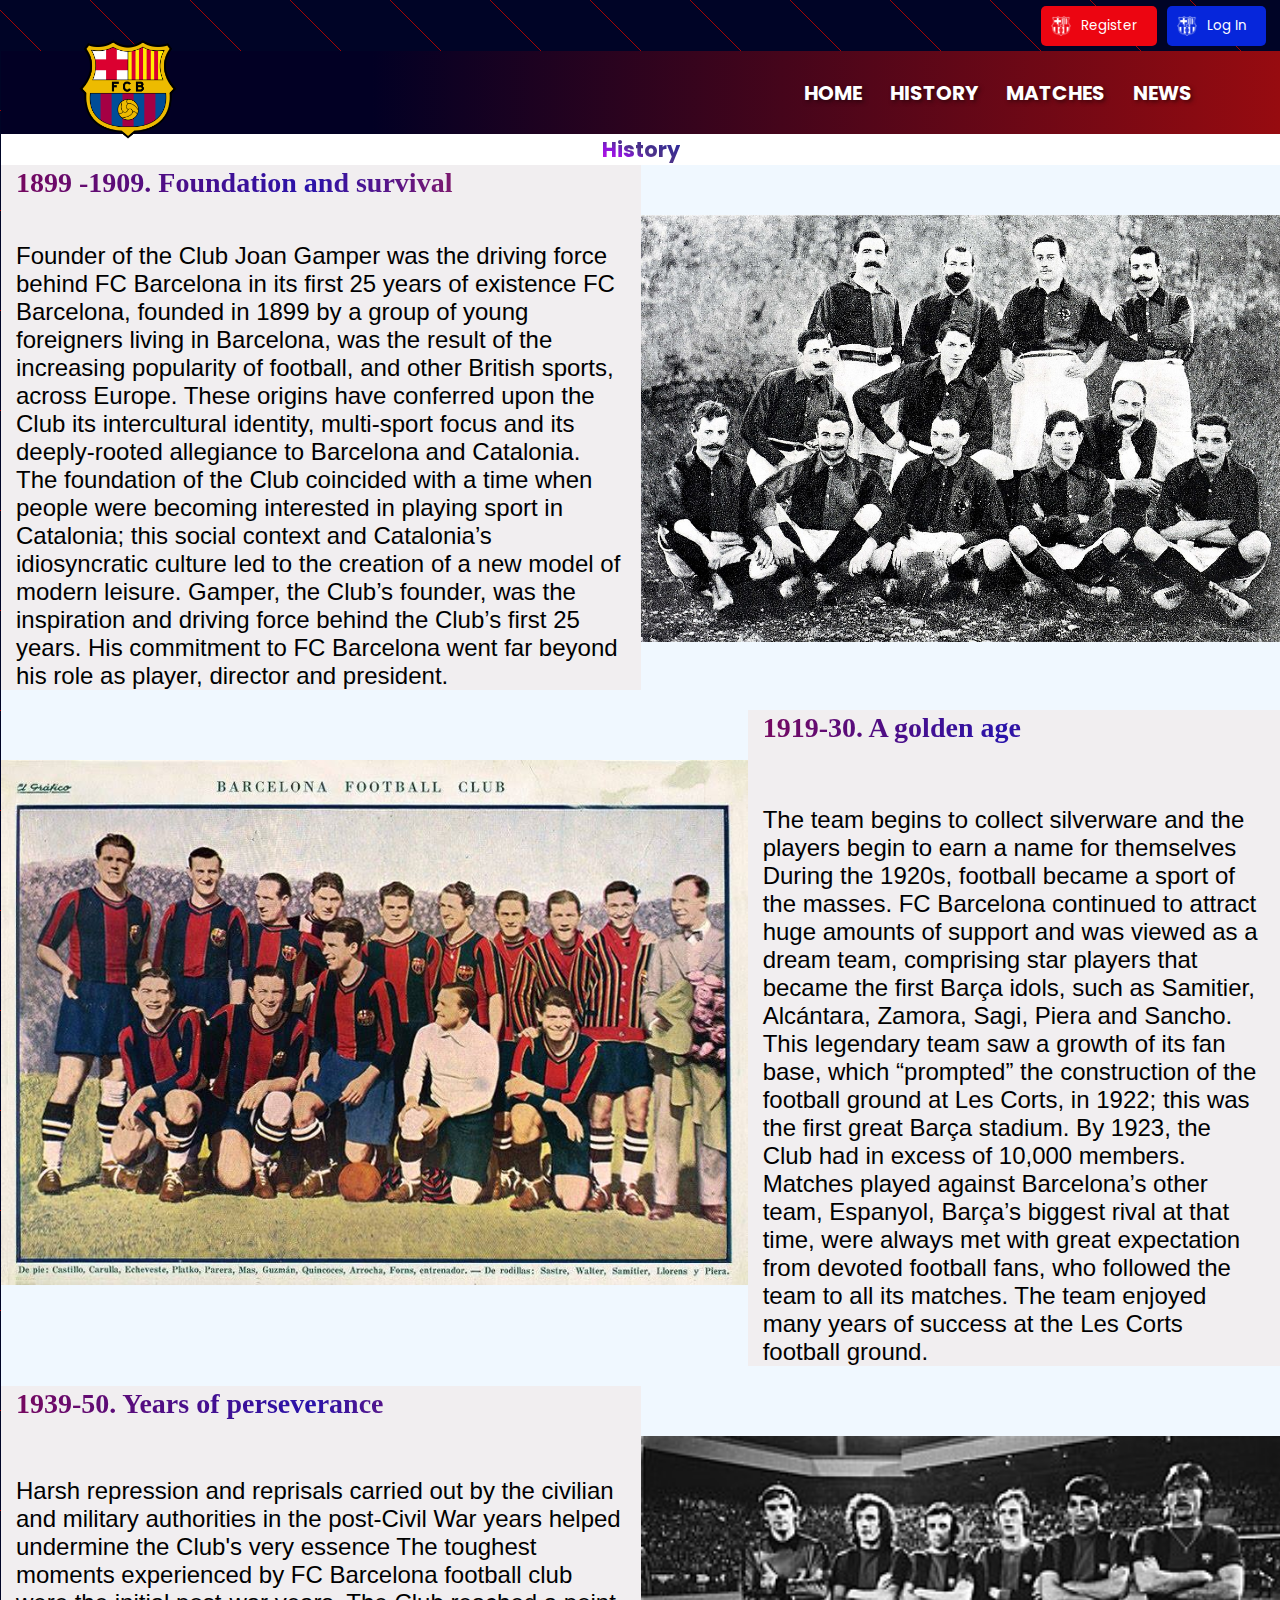
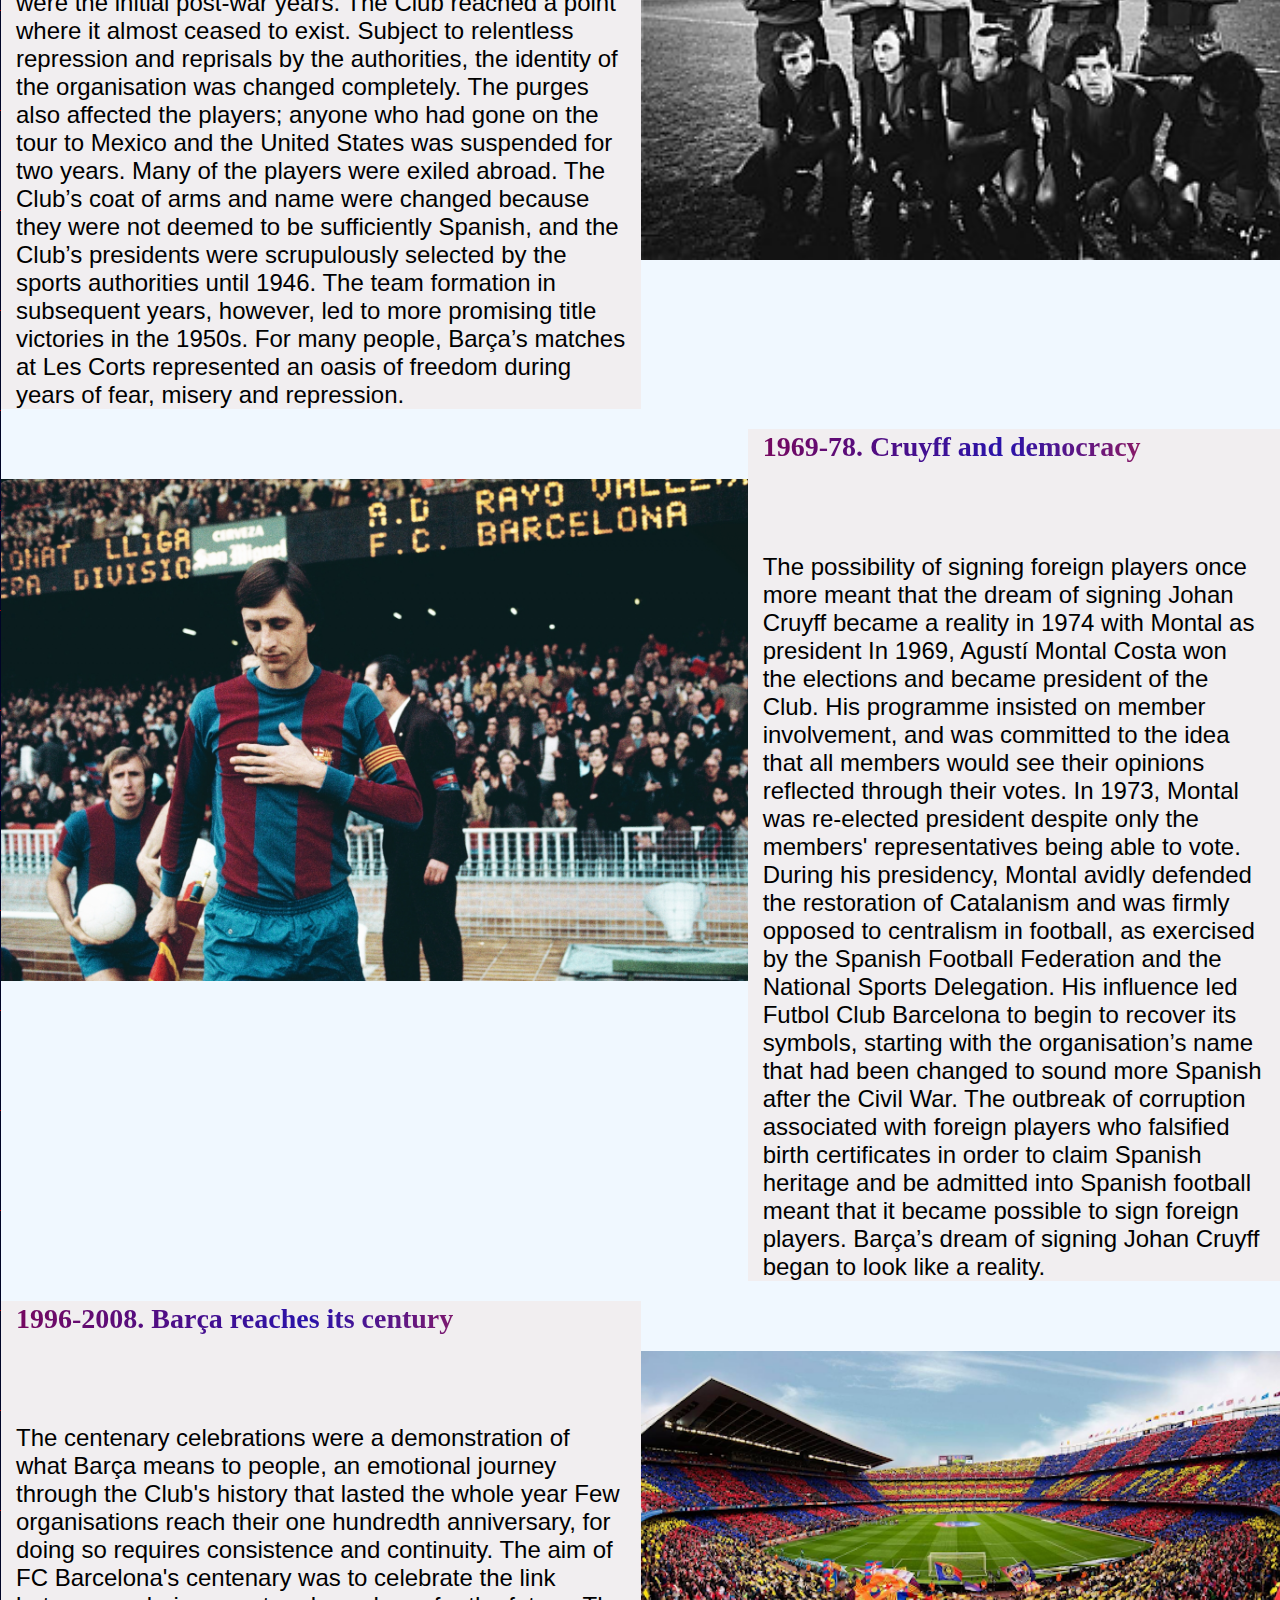
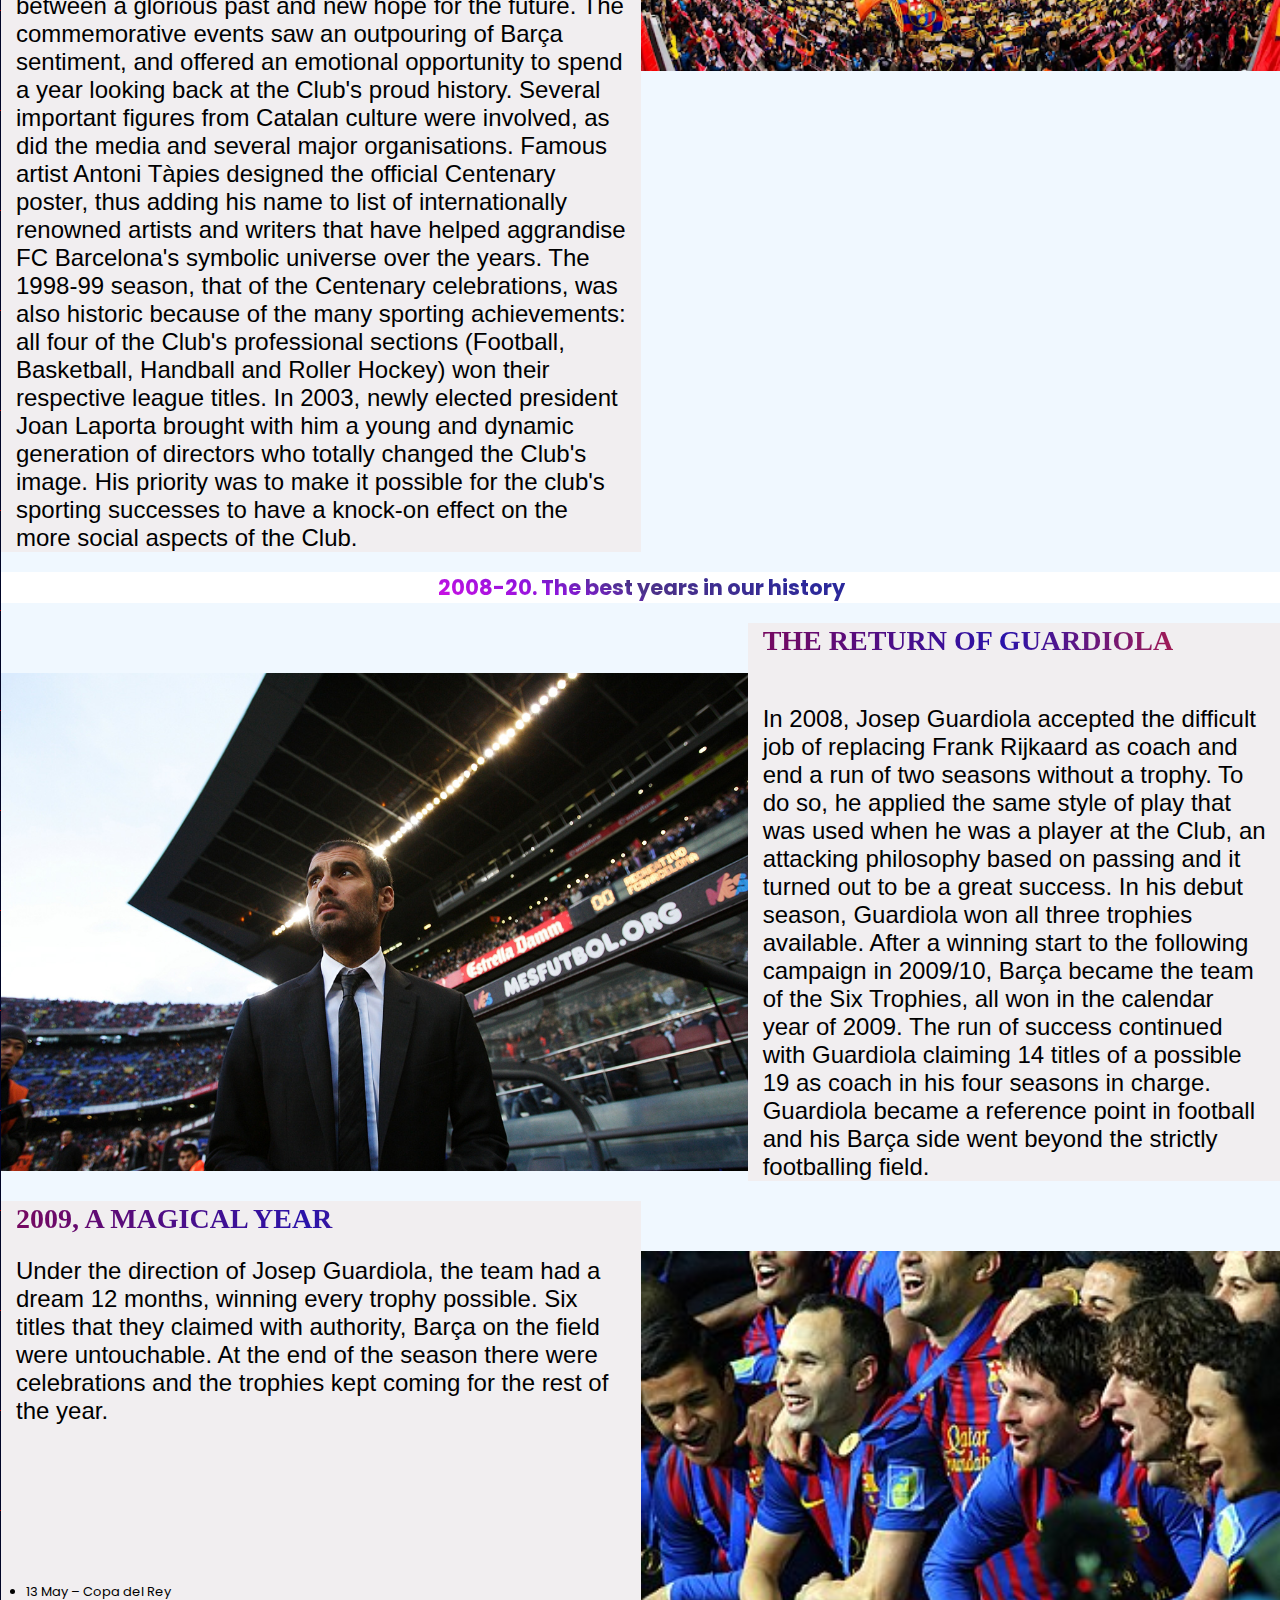
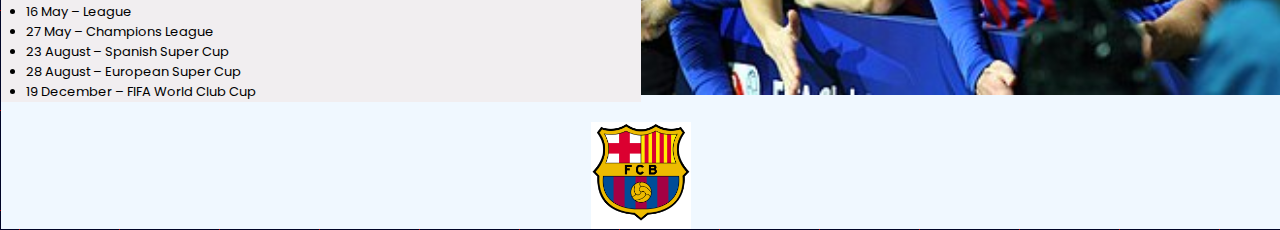
<file: PPW/history.html>
<!DOCTYPE html>
<html lang="en">

<head>
  <meta charset="UTF-8">
  <meta name="viewport" content="width=device-width, initial-scale=1.0">
  <title>FC Barcelona| HISTORY </title>
  <link rel="icon" type="image/x-icon" href="logo.png">
  <link rel="stylesheet" href="history.css">
  <link rel="preconnect" href="https://fonts.googleapis.com">
  <link rel="preconnect" href="https://fonts.gstatic.com" crossorigin>
  <link href="https://fonts.googleapis.com/css2?family=Poppins:wght@100;200;300;400;600;700&display=swap"
    rel="stylesheet">
</head>

<body>
  <section class="header">
    <div class="user-buttons">
      <button class="btn register-btn">Register</button>
      <button class="btn login-btn">Log In</button>
    </div>
    <nav>
      <a href="INDEX.HTML"><img src="logo.png" alt="Logo"></a>
      <div class="nav-links">
        <ul>
          <li><a href="">HOME</a></li>
          <li><a href="history.html">HISTORY</a></li>
          <li><a href="matches.html">MATCHES</a></li>
          <li><a href="news.html">NEWS</a></li>
          
        </ul>
      </div>
    </nav>
    <div class="decade">
      <h1>History</h1>
    </div>
    <section class="history">
      <section class="beggin">
        <div class="text">
          <h2>1899 -1909. Foundation and survival</h2>
          <p>Founder of the Club Joan Gamper was the driving force behind FC Barcelona in its first 25 years of
            existence
            FC Barcelona, founded in 1899 by a group of young foreigners living in Barcelona, was the result of the
            increasing popularity of football, and other British sports, across Europe. These origins have conferred
            upon
            the Club its intercultural identity, multi-sport focus and its deeply-rooted allegiance to Barcelona and
            Catalonia. The foundation of the Club coincided with a time when people were becoming interested in playing
            sport in Catalonia; this social context and Catalonia’s idiosyncratic culture led to the creation of a new
            model
            of modern leisure. Gamper, the Club’s founder, was the inspiration and driving force behind the Club’s first
            25
            years. His commitment to FC Barcelona went far beyond his role as player, director and president.</p>
        </div>
        <div class="image-history">
          <img src="Vitrina-1.v1311695239.jpg" alt="">
        </div>
      </section>
      <section class="beggin1">
        <div class="image-history">
          <img src="Barcelona_fc_lamina_elgrafico.jpg" alt="">
        </div>
        <div class="text">
          <h2>1919-30. A golden age</h2>
          <p>The team begins to collect silverware and the players begin to earn a name for themselves
            During the 1920s, football became a sport of the masses. FC Barcelona continued to attract huge amounts of
            support and was viewed as a dream team, comprising star players that became the first Barça idols, such as
            Samitier, Alcántara, Zamora, Sagi, Piera and Sancho.

            This legendary team saw a growth of its fan base, which “prompted” the construction of the football ground
            at
            Les Corts, in 1922; this was the first great Barça stadium. By 1923, the Club had in excess of 10,000
            members.

            Matches played against Barcelona’s other team, Espanyol, Barça’s biggest rival at that time, were always met
            with great expectation from devoted football fans, who followed the team to all its matches. The team
            enjoyed
            many years of success at the Les Corts football ground.</p>
        </div>
      </section>
      <section class="beggin">
        <div class="text">
          <h2>1939-50. Years of perseverance</h2>
          <p>Harsh repression and reprisals carried out by the civilian and military authorities in the post-Civil War
            years helped undermine the Club's very essence
            The toughest moments experienced by FC Barcelona football club were the initial post-war years. The Club
            reached a point where it almost ceased to exist. Subject to relentless repression and reprisals by the
            authorities, the identity of the organisation was changed completely.

            The purges also affected the players; anyone who had gone on the tour to Mexico and the United States was
            suspended for two years. Many of the players were exiled abroad. The Club’s coat of arms and name were
            changed because they were not deemed to be sufficiently Spanish, and the Club’s presidents were scrupulously
            selected by the sports authorities until 1946.

            The team formation in subsequent years, however, led to more promising title victories in the 1950s. For
            many people, Barça’s matches at Les Corts represented an oasis of freedom during years of fear, misery and
            repression.</p>
        </div>
        <div class="image-history">
          <img src="history2.jpg" alt="">
        </div>
      </section>
      <section class="beggin1">
        <div class="image-history">
          <img src="OFS_Cruyff_Barcelona_1977-1.webp" alt="">
        </div>
        <div class="text">
          <h2>1969-78. Cruyff and democracy</h2>
          <p>The possibility of signing foreign players once more meant that the dream of signing Johan Cruyff became a
            reality in 1974 with Montal as president
            In 1969, Agustí Montal Costa won the elections and became president of the Club. His programme insisted on
            member involvement, and was committed to the idea that all members would see their opinions reflected
            through their votes. In 1973, Montal was re-elected president despite only the members' representatives
            being able to vote.

            During his presidency, Montal avidly defended the restoration of Catalanism and was firmly opposed to
            centralism in football, as exercised by the Spanish Football Federation and the National Sports Delegation.
            His influence led Futbol Club Barcelona to begin to recover its symbols, starting with the organisation’s
            name that had been changed to sound more Spanish after the Civil War.

            The outbreak of corruption associated with foreign players who falsified birth certificates in order to
            claim Spanish heritage and be admitted into Spanish football meant that it became possible to sign foreign
            players. Barça’s dream of signing Johan Cruyff began to look like a reality.</p>
        </div>
      </section>
      <section class="beggin">
        <div class="text">
          <h2>1996-2008. Barça reaches its century</h2>
          <p>The centenary celebrations were a demonstration of what Barça means to people, an emotional journey through
            the Club's history that lasted the whole year
            Few organisations reach their one hundredth anniversary, for doing so requires consistence and continuity.
            The aim of FC Barcelona's centenary was to celebrate the link between a glorious past and new hope for the
            future.

            The commemorative events saw an outpouring of Barça sentiment, and offered an emotional opportunity to spend
            a year looking back at the Club's proud history. Several important figures from Catalan culture were
            involved, as did the media and several major organisations. Famous artist Antoni Tàpies designed the
            official Centenary poster, thus adding his name to list of internationally renowned artists and writers that
            have helped aggrandise FC Barcelona's symbolic universe over the years.

            The 1998-99 season, that of the Centenary celebrations, was also historic because of the many sporting
            achievements: all four of the Club's professional sections (Football, Basketball, Handball and Roller
            Hockey) won their respective league titles.

            In 2003, newly elected president Joan Laporta brought with him a young and dynamic generation of directors
            who totally changed the Club's image. His priority was to make it possible for the club's sporting successes
            to have a knock-on effect on the more social aspects of the Club.</p>
        </div>
        <div class="image-history">
          <img src="barca.png" alt="">
        </div>
      </section>
      <div class="decade">
        <h1>2008-20. The best years in our history</h1>
      </div>
      <section class="beggin1">
        <div class="image-history">
          <img src="PepGuardiola.jpg" alt="">
        </div>
        <div class="text">
          <h2>THE RETURN OF GUARDIOLA </h2>
          <p>In 2008, Josep Guardiola accepted the difficult job of replacing Frank Rijkaard as coach and end a run of
            two seasons without a trophy. To do so, he applied the same style of play that was used when he was a player
            at the Club, an attacking philosophy based on passing and it turned out to be a great success.

            In his debut season, Guardiola won all three trophies available. After a winning start to the following
            campaign in 2009/10, Barça became the team of the Six Trophies, all won in the calendar year of 2009. The
            run of success continued with Guardiola claiming 14 titles of a possible 19 as coach in his four seasons in
            charge. Guardiola became a reference point in football and his Barça side went beyond the strictly
            footballing field.</p>
        </div>
      </section>
      <section class="beggin">
        <div class="text">
          <h2>2009, A MAGICAL YEAR </h2>
          <p>Under the direction of Josep Guardiola, the team had a dream 12 months, winning every trophy possible. Six
            titles that they claimed with authority, Barça on the field were untouchable. At the end of the season there
            were celebrations and the trophies kept coming for the rest of the year.</p>
            <ul>
              <li>13 May – Copa del Rey</li>
              <li>16 May – League</li>
              <li>27 May – Champions League</li>
              <li>23 August – Spanish Super Cup</li>
              <li>28 August – European Super Cup</li>
              <li>19 December – FIFA World Club Cup</li>
            </ul>
        </div>
        <div class="image-history">
          <img src="2011.jpg" alt="">
        </div>
      </section>
      <div class="logof">
        <a href="index.html"><img src="logo.png" alt=""></a>
      </div>
    </section>
  </section>
  </section>
</body>

</html>
</file>
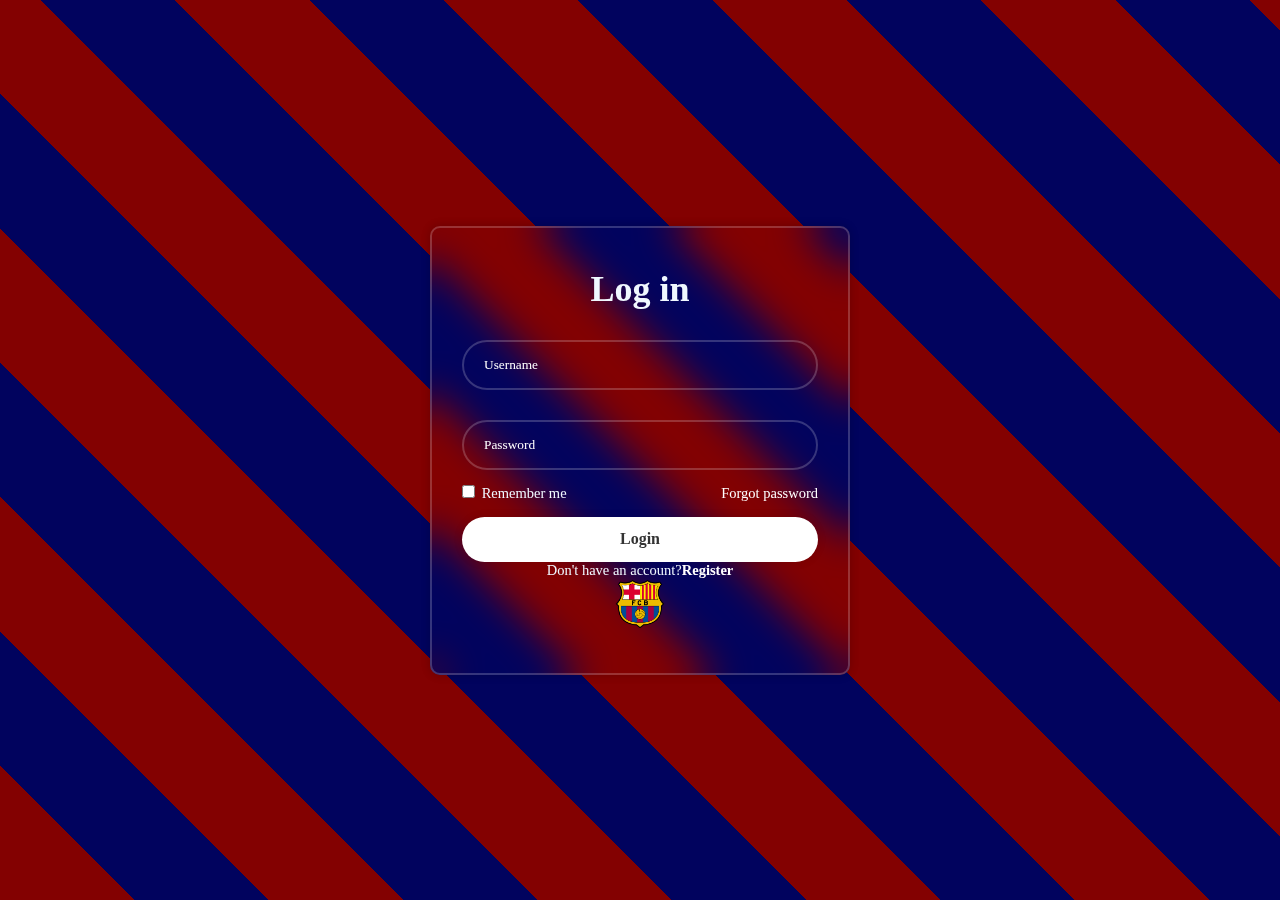
<file: PPW/login.html>
<!DOCTYPE html>
<html lang="en">

<head>
    <meta charset="UTF-8">
    <meta name="viewport" content="width=device-width, initial-scale=1.0">
    <title>FC Barcelona|Log in</title>
    <link rel="stylesheet" href="login.css">
</head>

<body>
    <div class="wrapper">
        <form action="">
            <h1>Log in</h1>
            <div class="input-box">
                <input type="text" placeholder="Username" required>
                <i class="bx bxs-user"></i>
            </div>
            <div class="input-box">
                <input type="password" placeholder="Password" required>
                <i class="bx bxs-lock-alt"></i>

            </div>

            <div class="remember-forgot">
                <label><input type="checkbox"> Remember me</label>
                <a href="#">Forgot password</a>
            </div>

            <button type="submit" class="btn">Login</button>

            <div class="register-link">
                <p> Don't have an account?<a href="register.html">Register</a>
                </p>
            </div>
            <div class="back">
                <a href="index.html"><img src="logo.png" alt=""></a>
            </div>
        </form>
    </div>

</body>

</html>
</file>
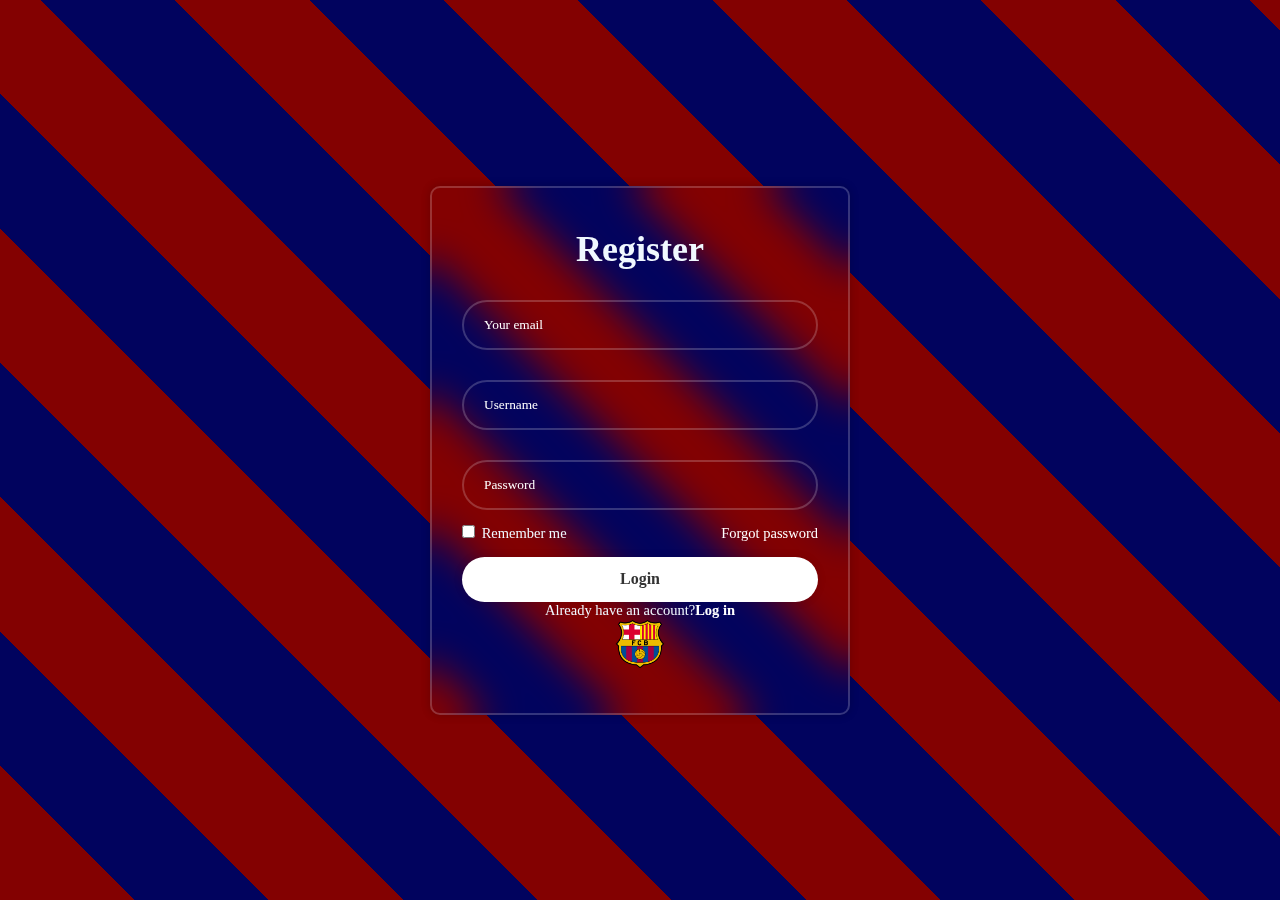
<file: PPW/register.html>
<!DOCTYPE html>
<html lang="en">

<head>
    <meta charset="UTF-8">
    <meta name="viewport" content="width=device-width, initial-scale=1.0">
    <title>FC Barcelona|Register</title>
    <link rel="stylesheet" href="register.css">
</head>

<body>
    <div class="wrapper">
        <form action="">
            <h1>Register</h1>
            <div class="input-box">
                <input type="text" placeholder="Your email" required>
                <i class="bx bxs-user"></i>
            </div>
            <div class="input-box">
                <input type="text" placeholder="Username" required>
                <i class="bx bxs-user"></i>
            </div>

            <div class="input-box">
                <input type="password" placeholder="Password" required>
                <i class="bx bxs-lock-alt"></i>
            </div>

            <div class="remember-forgot">
                <label><input type="checkbox"> Remember me</label>
                <a href="#">Forgot password</a>
            </div>

            <button type="submit" class="btn">Login</button>

            <div class="register-link">
                <p> Already have an account?<a href="login.html">Log in</a>
                </p>
            </div>
            <div class="back">
                <a href="index.html"><img src="logo.png" alt=""></a>
            </div>
        </form>
    </div>

</body>

</html>
</file>
<file: PPW/history.css>
* {
  margin: 0;
  padding: 0;
  font-family: 'Poppins', sans-serif;
}

.header {
  min-height: 100vh;
  width: 100%;
  background-image: repeating-linear-gradient(45deg, #a30404 0, #a30404 0.5px, transparent 0, transparent 50%);
  background-size: 100px 100px;
  background-color: #000426;
  background-position: top center;
  position: relative;
  border: 1px solid transparent;
}

.user-buttons {
  display: flex;
  justify-content: flex-end;
  align-items: center;
  margin-right: 20px;
  margin-top: 5px;
}

.register-btn,
.login-btn {
  background-color: #ec0511;
  color: white;
  padding: 10px 20px;
  border: none;
  border-radius: 5px;
  margin-right: 10px;
  background-image: url('white_logo.png');
  background-size: 20px 20px;
  background-position: 10px center;
  background-repeat: no-repeat;
  padding-left: 40px;
  cursor: pointer;
}

.login-btn {
  background-color: #0626db;
}

.btn:hover,
.login-btn:hover {
  background-color: #0056b3;
}

nav {
  background: rgb(2, 0, 36);
  background: linear-gradient(90deg, rgba(2, 0, 36, 1) 29%, rgba(151, 11, 16, 1) 100%);
  height: 32px;
  display: flex;
  padding: 2% 6%;
  justify-content: space-between;
  align-items: center;
  margin-top: 5px;
}

nav ul li:hover a {
  color: yellow;
  text-decoration: underline;
}

nav img {
  filter: blur(0px);
  width: 100px;
}

.nav-links {
  flex: 1;
  text-align: right;
}

.nav-links ul li {
  list-style: none;
  display: inline-block;
  padding: 8px 12px;
  position: relative;
  color: white;
  text-decoration: none;
  font-size: 20px;
  font-weight: bold;
  text-transform: uppercase;
  text-shadow: 2px 2px 4px rgba(0, 0, 0, 0.5);
}

.nav-links ul li a {
  color: white;
  text-decoration: none;
  font-size: 20px;
}

.nav-links img {
  width: 30px;
  height: auto;
  margin-left: 5px;
}




.decade {
  display: flex;
  justify-content: center;
  background-color: white;
}

.decade h1 {
  background: linear-gradient(22deg, rgba(210, 16, 228, 1) 0%, rgba(140, 21, 220, 1) 30%, rgba(75, 51, 141, 1) 48%, rgba(76, 49, 136, 1) 51%, rgba(61, 45, 145, 1) 67%, rgba(45, 41, 154, 1) 84%, rgba(39, 40, 157, 1) 100%, rgba(30, 37, 163, 0) 100%);
  color: transparent;
  -webkit-background-clip: text;
  background-clip: text;
  font-size: 56px;

}

.history {
  background-color: aliceblue;
  display: grid;
  grid-template-rows: auto;
  row-gap: 20px;
}

.beggin {
  display: grid;
  grid-template-columns: 7fr 7fr;
  column-gap: none;
}

.beggin ul {
  margin-top: 0px;
  font-size: 28px;
  margin-left: 12px;
}

.beggin1 {
  display: grid;
  grid-template-columns: 7fr 5fr;
  column-gap: none;
}

.text {
  background-color: rgba(241, 234, 234, 0.7);
  width: 800px;
  display: grid;
  grid-template-rows: 1fr 6fr;
  row-gap: none;
}

.text:hover {
  background: rgb(58, 61, 116);
  background: linear-gradient(3deg, rgba(58, 61, 116, 1) 0%, rgba(30, 37, 163, 0) 100%);
}

.text h2 {
  height: 50px;
  margin-left: 15px;
  margin-right: 15px;
  margin-top: 2px;
  font-family: Cambria, Cochin, Georgia, Times, 'Times New Roman', serif;
  font-size: 36px;
  font-weight: 800;
  background-image: linear-gradient(90deg, rgba(118, 8, 95, 1) 0%, rgba(41, 19, 170, 1) 48%, rgba(226, 31, 38, 1) 100%);
  color: transparent;
  -webkit-background-clip: text;
  background-clip: text;
}

.text p {
  margin-left: 15px;
  margin-right: 15px;
  margin-top: 2px;
  margin-bottom: auto;
  font-size: 25px;
  font-weight: 500;
  font-family: 'Gill Sans', 'Gill Sans MT', Calibri, 'Trebuchet MS', sans-serif;
}

.image-history {
  margin-left: none;

}

.image-history img {
  margin-top: 50px;
  width: 650px;
  height: auto;
}

.image-history img:hover {
  background-color: linear-gradient(90deg, rgba(118, 8, 95, 1) 0%, rgba(41, 19, 170, 1) 48%, rgba(226, 31, 38, 1) 100%);
  transform: scale(0.9);
  transition: all .3s ease-out;
}

.logof {
  background-color: white;
  justify-self: center;
}

.logof img {
  width: 100px;
  height: 100px;

}

.logof:hover {
  transform: scale(1.1);
}

@media only screen and (max-width: 375px) {
  .user-buttons {
    justify-content: flex-end;
    margin-right: 5px;
  }

  .register-btn,
  .login-btn {
    display: flex;
    justify-content: space-around;
    padding: 8px 16px;
    margin-right: 5px;
    padding: 10px 20px;
    border: none;
    border-radius: 5px;
    margin-right: 10px;
    background-position: 10px center;
    padding-left: 40px;
  }

  nav {
    height: 50px;
    display: flex;
    flex-direction: row;
    flex-wrap: wrap;
    align-content: flex-end;
    justify-content: center;
    align-items: center;
    font-size: 10px;
  }

  nav img {
    margin-top: 50px;
    width: 10%;

  }

  .nav-links {
    font-size: 12px;
  }

  .nav-links ul li a {
    margin-top: 0;
    padding: 2px 4px;
    font-size: 5px;
  }

  .decade h1 {
    font-size: 20px;
  }

  .history {
    display: grid;
    grid-template-columns: auto;
  }

  .beggin {
    display:flex;
    flex-direction: column;
    column-gap: 15px;
  }
  .beggin1{
    display:flex;
    flex-direction: column;
    column-gap: 15px;
  }
  .text{
    width: 330px;
    height: 300px;
  }
  .text h2{
    font-size: 16px;
  }
  .text p{
    font-size: 13px;
  }
  .image-history img{
    width: 300px;
  }
  .beggin ul li{
    margin-left: 2%;
    font-size: 13px;
  }

}
@media only screen and (max-width: 600px) and (min-width: 374px) {
  .user-buttons {
    justify-content: flex-end;
    margin-right: 5px;
  }

  .register-btn,
  .login-btn {
    display: flex;
    justify-content: space-around;
    padding: 8px 16px;
    margin-right: 5px;
    padding: 10px 20px;
    border: none;
    border-radius: 5px;
    margin-right: 10px;
    background-position: 10px center;
    padding-left: 40px;
  }

  nav {
    height: 30px;
    display: flex;
    flex-direction: row;
    flex-wrap: wrap;
    align-content: flex-end;
    justify-content: center;
    align-items: center;
    font-size: 15px;
  }

  nav img {
    margin-top: 50px;
    width: 10%;

  }

  .nav-links {
      display:flex;
      justify-content: flex-end;
      align-items: flex-end;
    }
    .nav-links ul {
      display:flex;
      margin-left: 100px;
    }
  

  .nav-links ul li a {
    margin-top: 0;
    padding: 2px 4px;
    font-size: 10px;
  }

  .decade h1 {
    font-size: 21px;
  }

  .history {
    display: grid;
    grid-template-columns: auto;
  }

  .beggin {
    display:flex;
    flex-direction: column;
    gap: 15px;
  }
  .beggin1{
    display:flex;
    flex-direction: column;
    gap: 15px;
  }
  .text{
    width: 100%;
    height: auto;
  }
  .text h2{
    font-size: 28px;
  }
  .text p{
    font-size: 24px;
  }
  .image-history img{
    width: 100%;
  }
  .beggin ul li{
    margin-left: 2%;
    font-size: 13px;
  }

}
@media only screen and (max-width: 900px) and (min-width: 599px) {
  .user-buttons {
    justify-content: flex-end;
    margin-right: 5px;
  }

  .register-btn,
  .login-btn {
    display: flex;
    justify-content: space-around;
    background-position: 10px center;
    padding-left: 40px;
  }

  nav {
    height: 30px;
    display: flex;
    flex-direction: row;
    flex-wrap: wrap;
    align-content: flex-end;
    justify-content: center;
    align-items: center;
    font-size: 15px;
  }

  nav img {
    margin-top: 50px;
    width: 10%;

  }

  .nav-links {
      display:flex;
      justify-content: flex-end;
      align-items: flex-end;
    }
  

  .nav-links ul li a {
    margin-top: 0;
    padding: 2px 4px;
    font-size: 5px;
  }

  .decade h1 {
    font-size: 21px;
  }

  .history {
    display: grid;
    grid-template-columns: auto;
  }

  .beggin {
    display:flex;
    flex-direction: column;
    gap: 15px;
  }
  .beggin1{
    display:flex;
    flex-direction: column;
    gap: 15px;
  }
  .text{
    width: 100%;
    height: auto;
  }
  .text h2{
    font-size: 28px;
  }
  .text p{
    font-size: 24px;
  }
  .image-history img{
    width: 100%;
  }
  .beggin ul li{
    margin-left: 2%;
    font-size: 13px;
  }

}
@media only screen and (max-width: 1200px) and (min-width: 899px) {
  .user-buttons {
    justify-content: flex-end;
    margin-right: 5px;
  }

  .register-btn,
  .login-btn {
    display: flex;
    justify-content: space-around;
    background-position: 10px center;
    padding-left: 40px;
  }

  nav {
    height: 30px;
    display: flex;
    flex-direction: row;
    flex-wrap: wrap;
    align-content: flex-end;
    justify-content: center;
    align-items: center;
    font-size: 15px;
  }

  nav img {
    margin-top: 50px;
    width: 10%;

  }

  .nav-links {
      display:flex;
      justify-content: flex-end;
      align-items: flex-end;
    }
  

  .nav-links ul li a {
    margin-top: 0;
    padding: 2px 4px;
    font-size: 15px;
  }

  .decade h1 {
    font-size: 21px;
  }

  .history {
    display: grid;
    grid-template-columns: auto;
  }

  .beggin {
    display:flex;
    flex-direction: column;
    gap: 15px;
  }
  .beggin1{
    display:flex;
    flex-direction: column;
    gap: 15px;
  }
  .text{
    width: 100%;
    height: auto;
  }
  .text h2{
    font-size: 28px;
  }
  .text p{
    font-size: 24px;
  }
  .image-history img{
    width: 100%;
  }
  .beggin ul li{
    margin-left: 2%;
    font-size: 13px;
  }

}
@media only screen and (min-width: 1201px){
  .user-buttons {
    justify-content: flex-end;
    margin-right: 5px;
  }

  .decade h1 {
    font-size: 21px;
  }
  .text{
    width: 100%;
    height: auto;
  }
  .text h2{
    font-size: 28px;
  }
  .text p{
    font-size: 24px;
  }
  .image-history img{
    width: 100%;
  }
  .beggin ul li{
    margin-left: 2%;
    font-size: 13px;
  }
}
</file>
<file: PPW/login.css>
* {
    margin: 0;
    padding: 0;
    box-sizing: border-box;
    font-family: Cambria, Cochin, Georgia, Times, 'Times New Roman', serif;
}

body {
    display: flex;
    justify-content: center;
    align-items: center;
    min-height: 100vh;
    background-image: repeating-linear-gradient(45deg, transparent, transparent 95px, #01035e 95px, #01035e 190px);
    background-color: #830101;
    background-size: cover;
    background-position: center;
}

.wrapper {
    width: 420px;
    background: transparent;
    border: 2PX solid rgba(255, 255, 255, .2);
    backdrop-filter: blur(20px);
    box-shadow: 0 0 10px rgba(0, 0, 0, .2);
    color: aliceblue;
    border-radius: 10px;
    padding: 40px 30px;
}

.wrapper h1 {
    font-size: 36px;
    text-align: center;
}

.wrapper .input-box {
    position: relative;
    width: 100%;
    height: 50px;
    margin: 30px 0;
}

.input-box input {
    width: 100%;
    height: 100%;
    background: transparent;
    border: none;
    outline: none;
    border: 2PX solid rgba(255, 255, 255, .2);
    border-radius: 40px;
    padding: 20px 45px 20px 20px;
}

.input-box input::placeholder {
    color: #fff;
}

.input-box i {
    position: absolute;
    right: 20px;
    transform: translateY(-50%);
    font-size: 20px;
}

.wrapper .remember-forgot {
    display: flex;
    justify-content: space-between;
    font-size: 14.5px;
    margin: -15px 0 15px;
}

.remember-forgot label input {
    accent-color: #fff;
    margin-right: 3px;
}

.remember-forgot a {
    color: #fff;
    text-decoration: none;
}

.remember-forgot a:hover {
    text-decoration: underline;
}

.wrapper .btn {
    width: 100%;
    height: 45px;
    background-color: #fff;
    border: none;
    outline: none;
    border-radius: 40px;
    box-shadow: 0 0 10px rgba(0, 0, 0, .1);
    cursor: pointer;
    font-size: 16px;
    color: #333;
    font-weight: 600;
}

.wrapper .register-link {
    font-size: 14.5px;
    text-align: center;
    margin-top: 20px 0 15px;
}

.register-link p a {
    color: #fff;
    text-decoration: none;
    font-weight: 600;
}

.register-link p a:hover {
    text-decoration: underline;
}
.back{
    display: flex;
    flex-direction: column;
    justify-content: center;
    align-items: center;
}
 .back img{
    width: 50px;
    height: 50px;
 }

 .back:hover{
    transform: scale(1.1);
 }
</file>
<file: PPW/register.css>
* {
    margin: 0;
    padding: 0;
    box-sizing: border-box;
    font-family: Cambria, Cochin, Georgia, Times, 'Times New Roman', serif;
}

body {
    display: flex;
    justify-content: center;
    align-items: center;
    min-height: 100vh;
    background-image: repeating-linear-gradient(45deg, transparent, transparent 95px, #01035e 95px, #01035e 190px);
    background-color: #830101;
    background-size: cover;
    background-position: center;
}

.wrapper {
    width: 420px;
    background: transparent;
    border: 2PX solid rgba(255, 255, 255, .2);
    backdrop-filter: blur(20px);
    box-shadow: 0 0 10px rgba(0, 0, 0, .2);
    color: aliceblue;
    border-radius: 10px;
    padding: 40px 30px;
}

.wrapper h1 {
    font-size: 36px;
    text-align: center;
}

.wrapper .input-box {
    position: relative;
    width: 100%;
    height: 50px;
    margin: 30px 0;
}

.input-box input {
    width: 100%;
    height: 100%;
    background: transparent;
    border: none;
    outline: none;
    border: 2PX solid rgba(255, 255, 255, .2);
    border-radius: 40px;
    padding: 20px 45px 20px 20px;
}

.input-box input::placeholder {
    color: #fff;
}

.input-box i {
    position: absolute;
    right: 20px;
    transform: translateY(-50%);
    font-size: 20px;
}

.wrapper .remember-forgot {
    display: flex;
    justify-content: space-between;
    font-size: 14.5px;
    margin: -15px 0 15px;
}

.remember-forgot label input {
    accent-color: #fff;
    margin-right: 3px;
}

.remember-forgot a {
    color: #fff;
    text-decoration: none;
}

.remember-forgot a:hover {
    text-decoration: underline;
}

.wrapper .btn {
    width: 100%;
    height: 45px;
    background-color: #fff;
    border: none;
    outline: none;
    border-radius: 40px;
    box-shadow: 0 0 10px rgba(0, 0, 0, .1);
    cursor: pointer;
    font-size: 16px;
    color: #333;
    font-weight: 600;
}

.wrapper .register-link {
    font-size: 14.5px;
    text-align: center;
    margin-top: 20px 0 15px;
}

.register-link p a {
    color: #fff;
    text-decoration: none;
    font-weight: 600;
}

.register-link p a:hover {
    text-decoration: underline;
}
.back{
    display: flex;
    flex-direction: column;
    justify-content: center;
    align-items: center;
}
 .back img{
    width: 50px;
    height: 50px;
 }

 .back:hover{
    transform: scale(1.1);
 }
</file>
